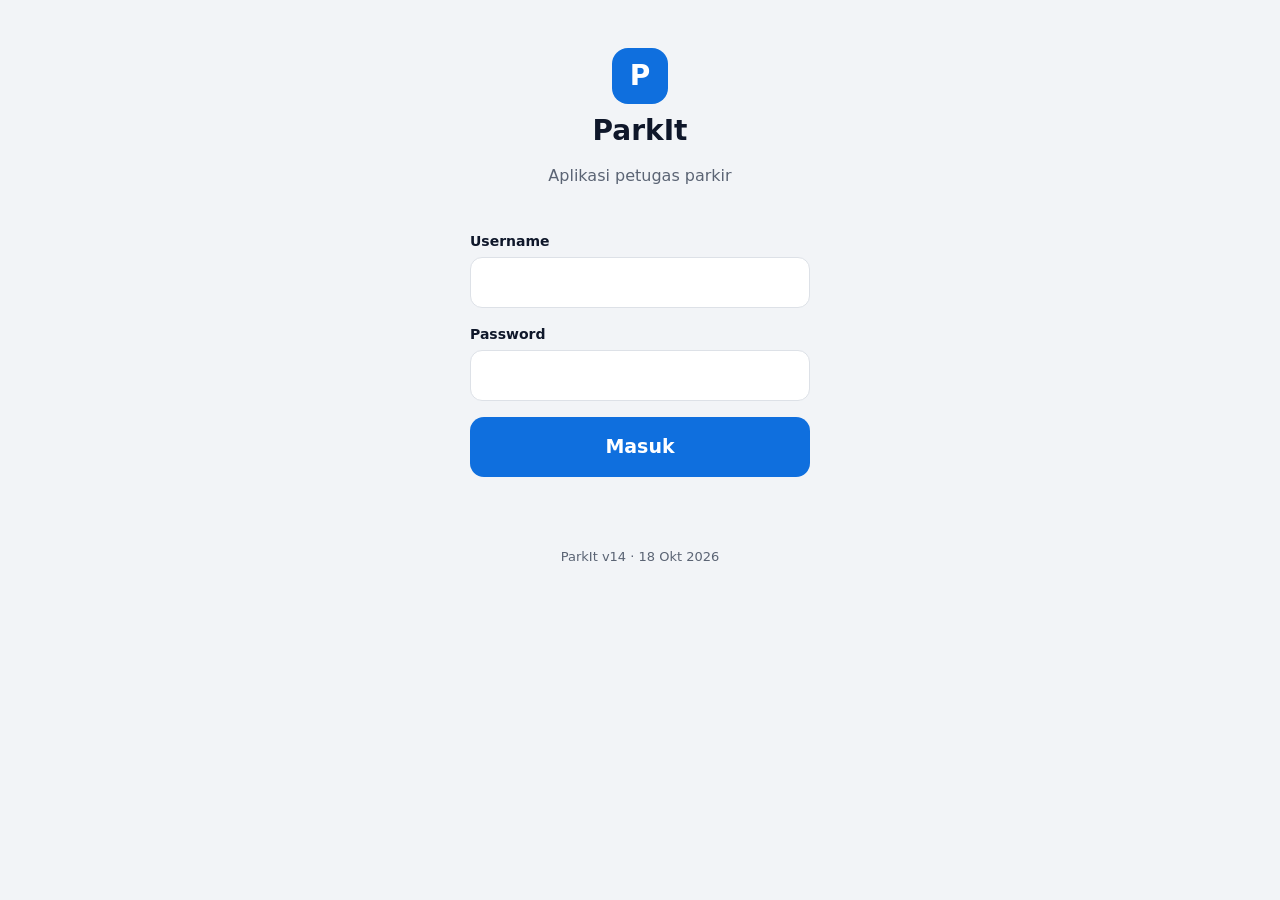
<file: pwa/index.html>
<!doctype html>
<html lang="id">
<head>
<meta charset="utf-8">
<meta name="viewport" content="width=device-width, initial-scale=1, viewport-fit=cover">
<meta name="theme-color" content="#0f172a">
<meta name="mobile-web-app-capable" content="yes">
<title>ParkIt Petugas</title>
<link rel="manifest" href="manifest.webmanifest">
<link rel="icon" href="icons/icon.svg">
<link rel="apple-touch-icon" href="icons/icon-192.png">
<link rel="stylesheet" href="struk.css?v=14">
<link rel="stylesheet" href="app.css?v=14">
</head>
<body>

<!-- ===================== LOGIN ===================== -->
<section class="screen" id="s-login" hidden>
  <form class="login" id="f-login" autocomplete="on">
    <div class="login-brand"><span class="logo">P</span><h1>ParkIt</h1><p class="muted">Aplikasi petugas parkir</p></div>
    <label class="field">Username<input name="username" autocomplete="username" autocapitalize="none" required></label>
    <label class="field">Password<input name="password" type="password" autocomplete="current-password" required></label>
    <button class="btn primary xl" type="submit">Masuk</button>
    <p class="muted small center" id="login-net"></p>
    <p class="muted small center" id="ver-login"></p>
  </form>
</section>

<!-- ===================== PILIH POS ===================== -->
<section class="screen" id="s-pos" hidden>
  <div class="pad">
    <p class="muted">Halo, <b id="pos-nama-petugas"></b></p>
    <h2 class="h-big">Pilih pos untuk memulai shift</h2>
    <form id="f-pos" class="stack">
      <!-- Daftar pos dari admin (Pos & Gerbang) -->
      <div id="pos-daftar" class="pos-daftar" hidden></div>
      <!-- Cara lama: dipakai bila admin belum membuat daftar pos -->
      <div id="pos-lama" class="stack">
        <div class="pos-pick">
          <label class="pos-card masuk"><input type="radio" name="pos" value="masuk">
            <span class="pos-ic">⬇</span><b>Pos Masuk</b><small>Foto plat, cetak tiket</small></label>
          <label class="pos-card keluar"><input type="radio" name="pos" value="keluar">
            <span class="pos-ic">⬆</span><b>Pos Keluar</b><small>Scan tiket, terima bayar</small></label>
        </div>
        <label class="field">Nama pos / gerbang<input name="pos_nama" placeholder="mis. Gerbang Utara" maxlength="50"></label>
      </div>
      <button class="btn primary xl" id="btn-buka-shift">Buka Shift</button>
    </form>
    <button class="btn ghost block" id="btn-logout-pos" style="margin-top:24px">Keluar akun</button>
  </div>
</section>

<!-- ===================== APP (setelah shift dibuka) ===================== -->
<div id="app" hidden>
  <header class="topbar">
    <div class="tb-title"><b id="tb-pos"></b><small id="tb-petugas"></small></div>
    <div class="chips">
      <button class="chip" id="chip-net" type="button"></button>
      <button class="chip warn" id="chip-sync" type="button" hidden></button>
      <button class="chip" id="chip-print" type="button"></button>
      <span class="chip" id="chip-bat" hidden></span>
    </div>
  </header>
  <div class="banner-printer bad" id="banner-jam" role="alert" hidden><span id="bj-teks"></span><button type="button" id="bj-aksi">Cek lagi</button></div>
  <div class="banner-printer warn" id="banner-antre" role="alert" hidden><span id="ba-teks"></span><button type="button" id="ba-aksi">Sinkron sekarang</button></div>
  <div class="banner-printer info" id="banner-update" role="status" hidden><span id="bu-teks">Versi baru aplikasi tersedia.</span><button type="button" id="bu-aksi">Muat ulang</button></div>
  <div class="banner-printer warn" id="banner-printer" role="alert" hidden><span id="bp-teks"></span><button type="button" id="bp-aksi">Hubungkan</button></div>

  <!-- POS MASUK -->
  <section class="screen tab" id="s-masuk" hidden>
    <div class="viewfinder" id="vf-masuk">
      <video id="cam" playsinline muted autoplay></video>
      <div class="vf-guide"><span>Arahkan ke plat nomor</span></div>
      <div class="vf-msg" id="cam-msg" hidden></div>
    </div>
    <div class="controls">
      <div class="seg" role="radiogroup" aria-label="Jenis kendaraan" id="seg-jenis">
        <button type="button" data-jenis="motor" class="on">🏍 Motor</button>
        <button type="button" data-jenis="mobil">🚗 Mobil</button>
      </div>
      <div class="shutter-row">
        <button type="button" class="btn ghost round" id="btn-manual" title="Ketik plat manual">⌨</button>
        <button type="button" class="shutter" id="btn-foto" aria-label="Ambil foto"></button>
        <label class="btn ghost round" title="Kamera bawaan">📷<input type="file" accept="image/*" capture="environment" id="file-foto" hidden></label>
      </div>
    </div>
  </section>

  <!-- POS KELUAR -->
  <section class="screen tab" id="s-keluar" hidden>
    <div class="viewfinder qr" id="vf-keluar">
      <div id="reader"></div>
      <div class="vf-msg" id="scan-msg" hidden></div>
    </div>
    <div class="controls">
      <form class="row" id="f-kode">
        <input name="kode" placeholder="No. tiket bila QR rusak, mis. 6B95-A60D" autocomplete="off" autocapitalize="characters">
        <button class="btn ghost">Cek</button>
      </form>
      <div class="row">
        <label class="btn ghost grow">📷 Foto QR<input type="file" accept="image/*" capture="environment" id="file-qr" hidden></label>
        <button type="button" class="btn warn grow" id="btn-tanpa-tiket">Tanpa tiket / cari plat</button>
      </div>
    </div>
  </section>

  <!-- RIWAYAT -->
  <section class="screen tab" id="s-riwayat" hidden>
    <div class="pad">
      <div class="row between"><h2>Riwayat perangkat ini</h2><span class="muted small">20 terakhir</span></div>
      <div id="list-riwayat" class="list"></div>
    </div>
  </section>

  <!-- SHIFT -->
  <section class="screen tab" id="s-shift" hidden>
    <div class="pad stack">
      <div class="card">
        <div class="row between"><h2>Shift berjalan</h2><button class="btn ghost sm" id="btn-refresh-shift" type="button">↻</button></div>
        <div id="shift-info" class="kv"></div>
      </div>
      <form class="card stack" id="f-tutup">
        <h2>Tutup shift</h2>
        <p class="muted small" id="tutup-info" hidden style="margin:0">Pos masuk tidak menerima uang, jadi tidak ada setoran. Tutup shift mencatat rekap tiket yang diterbitkan.</p>
        <div id="tutup-uang" class="stack">
          <label class="field">Uang cash yang disetor (Rp)<input name="setor" type="number" inputmode="numeric" min="0" step="500" required></label>
          <div id="selisih-preview" class="muted"></div>
        </div>
        <label class="field">Catatan<input name="catatan" maxlength="255" placeholder="Opsional"></label>
        <button class="btn danger xl">Tutup Shift</button>
      </form>
      <div class="card stack">
        <h2>Printer</h2>
        <label class="field">Mode cetak
          <select id="sel-printer">
            <option value="bluetooth">Bluetooth langsung (Chrome)</option>
            <option value="rawbt">Aplikasi RawBT</option>
            <option value="browser">Dialog cetak browser</option>
            <option value="none">Tanpa cetak</option>
          </select>
        </label>
        <label class="field" id="opsi-kertas">Lebar kertas printer ini
          <select id="sel-kertas">
            <option value="auto">Ikuti pengaturan admin</option>
            <option value="58">56/58 mm (32 karakter)</option>
            <option value="80">80 mm (48 karakter)</option>
          </select>
        </label>
        <label class="cek" id="opsi-gambar"><input type="checkbox" id="cek-gambar">
          <span><b>Cetak sebagai gambar</b><small>Aktifkan bila hanya QR yang tercetak atau teks hilang/berantakan. Lewat Bluetooth langsung lebih lambat (±10–20 detik); paling cocok dengan RawBT.</small></span></label>
        <label class="field" id="opsi-qr">Ketebalan QR
          <select id="sel-qr">
            <option value="0">Normal — printer mencetak tipis/pucat</option>
            <option value="1">Ditipiskan 1 titik (disarankan)</option>
            <option value="2">Ditipiskan 2 titik — hasil cetak sangat pekat/QR menyatu</option>
          </select>
          <small class="muted">Bila QR di kertas terlihat menggumpal hitam dan tidak terbaca, pilih 2 titik lalu Tes cetak.</small>
        </label>
        <label class="field" id="opsi-paket">Ukuran paket Bluetooth
          <select id="sel-paket">
            <option value="20">20 byte — aman untuk semua printer (disarankan)</option>
            <option value="100">100 byte — lebih cepat</option>
            <option value="180">180 byte — tercepat, bisa terpotong di printer murah</option>
          </select>
        </label>
        <div class="row"><button type="button" class="btn ghost grow" id="btn-pilih-printer">Hubungkan printer</button><button type="button" class="btn ghost grow" id="btn-tes-printer">Tes cetak</button></div>
        <p class="muted small" id="printer-info"></p>
      </div>
      <div class="card stack">
        <div class="row between"><h2>Sinkronisasi</h2><button type="button" class="btn ghost sm" id="btn-sync">Sinkron sekarang</button></div>
        <div id="sync-info" class="muted small"></div>
        <div id="sync-gagal" class="list"></div>
      </div>
      <button type="button" class="btn ghost block" id="btn-logout">Keluar akun</button>
      <p class="muted small center" id="ver-shift">ParkIt</p>
    </div>
  </section>

  <nav class="tabbar">
    <button type="button" data-tab="kerja" class="on"><span class="ti">◎</span><span id="tab-kerja-label">Kamera</span></button>
    <button type="button" data-tab="riwayat"><span class="ti">☰</span>Riwayat<em class="badge" id="badge-cetak" hidden></em></button>
    <button type="button" data-tab="shift"><span class="ti">◷</span>Shift</button>
  </nav>
</div>

<!-- Lembar (bottom sheet) dinamis -->
<div class="sheet-wrap" id="sheet" hidden>
  <div class="sheet" role="dialog" aria-modal="true"><div class="sheet-grip"></div><div id="sheet-body"></div></div>
</div>

<div class="toast" id="toast" role="status" aria-live="polite" hidden></div>
<div id="print-area" aria-hidden="true"></div>

<script src="vendor/qrcode.js"></script>
<script src="vendor/html5-qrcode.min.js"></script>
<script src="versi.js?v=14"></script>
<script src="js/tarif.js"></script>
<script src="js/resi.js?v=14"></script>
<script src="js/printer.js?v=14"></script>
<script src="js/outbox.js"></script>
<script src="js/app.js?v=14"></script>
</body>
</html>
</file>
<file: pwa/struk.css>
/* Tampilan kertas thermal untuk bukti tiket/struk (PWA & pratinjau admin). */
/* Bukti tiket/struk: tampilan kertas thermal 58 mm (pratinjau di layar & cetak browser) */
.struk {
  --tinta: #111;
  background: #fff; color: var(--tinta);
  font: clamp(11px, 3.3vw, 13px)/1.35 ui-monospace, "Roboto Mono", "Courier New", monospace;
  width: 100%; max-width: 300px; margin: 0 auto; padding: 16px 14px 22px;
  position: relative;
  box-shadow: 0 6px 24px rgba(0,0,0,.25);
}
/* tepi bawah bergerigi seperti sobekan kertas */
.struk::after {
  content: ""; position: absolute; left: 0; right: 0; bottom: -8px; height: 8px;
  background: linear-gradient(-45deg, transparent 6px, #fff 0) 0 0 / 12px 8px repeat-x,
              linear-gradient(45deg, transparent 6px, #fff 0) 0 0 / 12px 8px repeat-x;
}
.struk .s-judul { text-align: center; font-weight: 800; font-size: 17px; line-height: 1.25; letter-spacing: .02em; }
.struk .s-c { text-align: center; overflow-wrap: anywhere; }
.struk .s-b { font-weight: 800; }
.struk .s-kecil { font-size: 11.5px; color: #333; }
.struk .s-besar {
  text-align: center; font: 800 26px/1.15 "DIN Alternate", "Arial Narrow", ui-monospace, monospace;
  letter-spacing: .06em; margin: 6px auto; padding: 4px 10px; border: 2.5px solid var(--tinta); border-radius: 6px; width: fit-content;
}
.struk .s-kv { display: grid; grid-template-columns: 9.5ch 1fr; }
.struk .s-kv span:last-child { overflow-wrap: anywhere; }
.struk .s-lr { display: flex; justify-content: space-between; gap: 10px; }
.struk .s-lr span:last-child { white-space: nowrap; font-variant-numeric: tabular-nums; }
.struk .s-total { font-weight: 800; font-size: 18px; margin: 2px 0; }
.struk .s-garis { border-top: 1.5px dashed var(--tinta); margin: 7px 0; }
.struk .s-garis2 { border-top: 4px double var(--tinta); margin: 8px 0; }
.struk .s-qr { display: flex; justify-content: center; margin: 8px 0 2px; }
.struk .s-qr svg { width: 164px; height: 164px; }
.struk .s-poin { padding-left: 14px; text-indent: -14px; font-size: 12px; }
.struk .s-poin::before { content: "- "; }

/* Kertas 80 mm: 48 kolom */
.struk.w80 { max-width: 440px; padding: 18px 18px 24px; }
.struk.w80 .s-kv { grid-template-columns: 11ch 1fr; }
.struk.w80 .s-qr svg { width: 196px; height: 196px; }
.struk.w80 .s-judul { font-size: 20px; }
</file>
<file: pwa/app.css>
:root {
  --bg: #f2f4f7;
  --surface: #ffffff;
  --surface-2: #f6f7f9;
  --border: #dde1e7;
  --text: #0f172a;
  --muted: #5b6474;
  --primary: #0f6fde;
  --primary-ink: #fff;
  --pos: #0f6fde;            /* warna aksen pos aktif: biru masuk / hijau keluar */
  --ok: #0e8a5f;
  --warn: #b26a00;
  --warn-bg: #fff4e0;
  --danger: #d0342c;
  --top: #0f172a;
  --radius: 14px;
  --tabbar: 64px;
  color-scheme: light;
}
@media (prefers-color-scheme: dark) {
  :root {
    --bg: #0b0f15; --surface: #151b24; --surface-2: #1b222d; --border: #2a3340; --text: #eef2f7; --muted: #94a0b2;
    --primary: #3d8bff; --warn-bg: #2d220f; --top: #05080c; color-scheme: dark;
  }
}
body.pos-keluar { --pos: #0e8a5f; }

* { box-sizing: border-box; -webkit-tap-highlight-color: transparent; }
html, body { margin: 0; height: 100%; }
body { font: 16px/1.45 system-ui, -apple-system, "Segoe UI", Roboto, sans-serif; background: var(--bg); color: var(--text); overscroll-behavior: none; }
h1, h2, h3 { margin: 0; line-height: 1.2; }
h2 { font-size: 18px; }
.h-big { font-size: 24px; margin: 4px 0 20px; }
.muted { color: var(--muted); }
.small { font-size: 13px; }
.center { text-align: center; }
.pad { padding: 16px; padding-bottom: calc(var(--tabbar) + 24px); max-width: 640px; margin: 0 auto; }
.stack { display: grid; gap: 14px; }
.row { display: flex; gap: 10px; align-items: center; }
.row.between { justify-content: space-between; }
.grow { flex: 1; }
[hidden] { display: none !important; }

/* Buttons & fields */
.btn { appearance: none; border: 1px solid transparent; border-radius: 12px; padding: 12px 16px; font: inherit; font-weight: 650; cursor: pointer; background: var(--surface-2); color: var(--text); display: inline-flex; align-items: center; justify-content: center; gap: 8px; min-height: 48px; text-align: center; }
.btn:active { transform: scale(.98); }
.btn:disabled { opacity: .5; }
.btn.primary { background: var(--pos); color: #fff; }
.btn.ok { background: var(--ok); color: #fff; }
.btn.qris { background: var(--primary); color: #fff; }
.btn.danger { background: var(--danger); color: #fff; }
.btn.warn { background: var(--warn-bg); color: var(--warn); border-color: transparent; }
.btn.ghost { background: var(--surface); border-color: var(--border); }
.btn.xl { min-height: 60px; font-size: 19px; border-radius: 14px; }
.btn.sm { min-height: 34px; padding: 6px 12px; font-size: 14px; }
.btn.block { width: 100%; }
.btn.round { width: 56px; height: 56px; border-radius: 50%; padding: 0; font-size: 22px; }
.field { display: grid; gap: 6px; font-weight: 600; font-size: 14px; }
input, select, textarea { font: inherit; font-size: 17px; color: var(--text); background: var(--surface); border: 1.5px solid var(--border); border-radius: 12px; padding: 12px 14px; width: 100%; min-height: 50px; }
input:focus, select:focus { outline: none; border-color: var(--pos); box-shadow: 0 0 0 3px color-mix(in srgb, var(--pos) 20%, transparent); }
.card { background: var(--surface); border: 1px solid var(--border); border-radius: var(--radius); padding: 16px; }
.kv { display: grid; grid-template-columns: auto 1fr; gap: 6px 14px; margin-top: 10px; }
.kv dt, .kv .k { color: var(--muted); }
.kv .v { text-align: right; font-weight: 600; font-variant-numeric: tabular-nums; }

/* Login & pos */
.screen { min-height: 100vh; min-height: 100dvh; }
#app .screen { min-height: 0; }
.login { max-width: 380px; margin: 0 auto; padding: 48px 20px; display: grid; gap: 16px; }
.login-brand { text-align: center; margin-bottom: 12px; }
.login-brand h1 { font-size: 28px; margin-top: 10px; }
.logo { width: 56px; height: 56px; border-radius: 16px; background: var(--primary); color: #fff; display: inline-grid; place-items: center; font-weight: 800; font-size: 28px; }
.pos-pick { display: grid; grid-template-columns: 1fr 1fr; gap: 12px; }
.pos-card { position: relative; background: var(--surface); border: 2px solid var(--border); border-radius: 18px; padding: 18px 14px; display: grid; gap: 4px; justify-items: start; cursor: pointer; }
.pos-card input { position: absolute; opacity: 0; }
.pos-card b { font-size: 18px; }
.pos-card small { color: var(--muted); }
.pos-ic { width: 44px; height: 44px; border-radius: 12px; display: grid; place-items: center; font-size: 22px; color: #fff; margin-bottom: 8px; }
.pos-card.masuk .pos-ic { background: #0f6fde; }
.pos-card.keluar .pos-ic { background: #0e8a5f; }
.pos-card:has(input:checked) { border-color: var(--text); box-shadow: 0 0 0 2px var(--text) inset; }

/* Top bar */
.topbar { position: sticky; top: 0; z-index: 10; background: var(--top); color: #fff; padding: 10px 12px; padding-top: max(10px, env(safe-area-inset-top)); display: flex; align-items: center; gap: 10px; }
.topbar::before { content: ""; position: absolute; left: 0; right: 0; bottom: 0; height: 3px; background: var(--pos); }
.tb-title { flex: 1; min-width: 0; }
.tb-title b { display: block; font-size: 16px; white-space: nowrap; overflow: hidden; text-overflow: ellipsis; }
.tb-title small { opacity: .7; font-size: 12px; display: block; white-space: nowrap; overflow: hidden; text-overflow: ellipsis; }
.chips { display: flex; gap: 5px; flex-wrap: wrap; justify-content: flex-end; max-width: 62%; }
.chip { border: 0; font: inherit; font-size: 12px; font-weight: 700; padding: 5px 9px; border-radius: 99px; background: rgba(255,255,255,.12); color: #fff; white-space: nowrap; }
.chip.ok { background: rgba(14,138,95,.3); color: #7ff0c3; }
.chip.warn { background: rgba(255,170,0,.25); color: #ffd27a; }
.chip.bad { background: rgba(208,52,44,.35); color: #ffb3ae; }

/* Viewfinder */
/* Layout aplikasi: topbar + konten (mengisi sisa layar) + tabbar tetap. Kamera mengisi ruang tersisa
   sehingga kontrol & tombol rana selalu terlihat di atas tabbar, berapa pun tinggi layar HP. */
#app { display: flex; flex-direction: column; height: 100vh; height: 100dvh; }
#app > .topbar { flex: none; }
.tab { flex: 1; min-height: 0; overflow-y: auto; padding-bottom: calc(var(--tabbar) + env(safe-area-inset-bottom)); }
#s-masuk, #s-keluar { display: flex; flex-direction: column; overflow: hidden; }
.viewfinder { position: relative; background: #000; flex: 1; min-height: 160px; width: 100%; overflow: hidden; }
.viewfinder video { width: 100%; height: 100%; object-fit: cover; display: block; }
.vf-guide { position: absolute; inset: 0; display: grid; place-items: center; pointer-events: none; }
.vf-guide span { width: 78%; aspect-ratio: 3.2 / 1; border: 3px solid rgba(255,255,255,.85); border-radius: 12px; box-shadow: 0 0 0 100vmax rgba(0,0,0,.28); display: grid; place-items: end center; color: #fff; font-size: 13px; font-weight: 600; padding-bottom: 6px; transform: translateY(-4%); }
.vf-msg { position: absolute; inset: 0; display: grid; place-items: center; text-align: center; padding: 24px; color: #fff; background: rgba(0,0,0,.72); font-weight: 600; }
.viewfinder.qr #reader { width: 100%; height: 100%; }
.viewfinder.qr #reader video { object-fit: cover; }
.controls { flex: none; padding: 12px 16px; display: grid; gap: 12px; width: 100%; max-width: 640px; margin: 0 auto; }
.seg { display: grid; grid-template-columns: 1fr 1fr; background: var(--surface-2); border: 1px solid var(--border); border-radius: 14px; padding: 4px; }
.seg button { border: 0; background: none; font: inherit; font-weight: 700; padding: 12px; border-radius: 10px; color: var(--muted); min-height: 50px; font-size: 17px; }
.seg button.on { background: var(--surface); color: var(--text); box-shadow: 0 1px 3px rgba(0,0,0,.15); outline: 2px solid var(--pos); }
.shutter-row { display: flex; align-items: center; justify-content: space-around; }
.shutter { width: 84px; height: 84px; border-radius: 50%; border: 5px solid var(--pos); background: var(--surface); box-shadow: inset 0 0 0 5px var(--surface), inset 0 0 0 40px var(--pos); cursor: pointer; }
.shutter:active { transform: scale(.94); }
.shutter:disabled { opacity: .5; }

/* Plat nomor bergaya pelat (putih, huruf hitam — standar baru) */
.plat-input { font-family: "DIN Alternate", "Arial Narrow", ui-monospace, monospace; font-size: 34px; font-weight: 800; letter-spacing: .06em; text-align: center; text-transform: uppercase; background: #fff; color: #111; border: 3px solid #111; border-radius: 10px; min-height: 70px; }
.plat-input:focus { border-color: var(--pos); box-shadow: 0 0 0 4px color-mix(in srgb, var(--pos) 25%, transparent); }
.plat-input.ragu { background: #fff6d6; border-color: #e0a000; box-shadow: 0 0 0 4px rgba(224,160,0,.3); }
.ocr-state.warn { font-size: 15px; }
.plat { font-family: "DIN Alternate", "Arial Narrow", ui-monospace, monospace; font-weight: 800; letter-spacing: .05em; background: #fff; color: #111; border: 2px solid #111; border-radius: 6px; padding: 1px 8px; white-space: nowrap; display: inline-block; }
.plat.lg { font-size: 30px; padding: 4px 14px; border-width: 3px; border-radius: 9px; }
.ocr-state { font-size: 14px; font-weight: 600; display: flex; gap: 8px; align-items: center; min-height: 22px; }
.ocr-state.ok { color: var(--ok); }
.ocr-state.warn { color: var(--warn); }
.spin { width: 16px; height: 16px; border: 2.5px solid currentColor; border-right-color: transparent; border-radius: 50%; animation: spin .7s linear infinite; display: inline-block; }
@keyframes spin { to { transform: rotate(360deg); } }

/* Sheet */
.sheet-wrap { position: fixed; inset: 0; z-index: 50; background: rgba(5,10,20,.55); display: flex; align-items: flex-end; justify-content: center; animation: fade .15s; }
.sheet { background: var(--bg); width: 100%; max-width: 640px; max-height: 94dvh; overflow-y: auto; border-radius: 22px 22px 0 0; padding: 8px 16px calc(16px + env(safe-area-inset-bottom)); animation: up .2s ease-out; }
.sheet-grip { width: 44px; height: 5px; border-radius: 9px; background: var(--border); margin: 4px auto 12px; }
@keyframes up { from { transform: translateY(40px); opacity: .5; } }
@keyframes fade { from { opacity: 0; } }
.sheet h3 { font-size: 20px; }
.photo { width: 100%; max-height: 210px; object-fit: cover; border-radius: 12px; background: #000; display: block; }
.big-total { font-size: 46px; font-weight: 800; letter-spacing: -.02em; font-variant-numeric: tabular-nums; line-height: 1.05; }
.total-box { background: var(--surface); border: 2px solid var(--pos); border-radius: 16px; padding: 14px 16px; text-align: center; }
.rincian { width: 100%; border-collapse: collapse; font-size: 15px; }
.rincian td { padding: 5px 0; border-bottom: 1px dashed var(--border); }
.rincian td:last-child { text-align: right; font-variant-numeric: tabular-nums; }
.pay-grid { display: grid; grid-template-columns: 1fr 1fr; gap: 12px; }
.pay-grid .btn { min-height: 72px; font-size: 20px; }
.quick { display: grid; grid-template-columns: repeat(3, 1fr); gap: 8px; }
.quick .btn { min-height: 48px; font-size: 15px; }
.kembali { font-size: 30px; font-weight: 800; font-variant-numeric: tabular-nums; }
.qris-img { width: 100%; max-width: 320px; margin: 0 auto; display: block; background: #fff; border-radius: 12px; padding: 8px; }
.alert { padding: 12px 14px; border-radius: 12px; background: var(--warn-bg); color: var(--warn); font-weight: 600; font-size: 14px; }
.alert.bad { background: color-mix(in srgb, var(--danger) 14%, transparent); color: var(--danger); }
.info-grid { display: grid; grid-template-columns: 1fr 1fr; gap: 10px; }
.info-grid div { background: var(--surface); border: 1px solid var(--border); border-radius: 12px; padding: 10px 12px; }
.info-grid small { color: var(--muted); display: block; font-size: 12px; font-weight: 600; text-transform: uppercase; letter-spacing: .04em; }
.info-grid b { font-size: 17px; font-variant-numeric: tabular-nums; }

/* List */
.list { display: grid; gap: 10px; margin-top: 12px; }
.item { background: var(--surface); border: 1px solid var(--border); border-radius: 14px; padding: 12px 14px; display: grid; gap: 8px; }
.item .row { flex-wrap: wrap; }
.tag { font-size: 12px; font-weight: 700; padding: 2px 8px; border-radius: 99px; background: var(--surface-2); color: var(--muted); }
.tag.in { background: #e3eefc; color: #0f5fc0; }
.tag.out { background: #dff3ea; color: #0b7550; }
.tag.bad { background: #fde7e6; color: #b42a23; }
.tag.warn { background: var(--warn-bg); color: var(--warn); }
.empty { text-align: center; padding: 36px 16px; color: var(--muted); }
.result-item { display: flex; gap: 12px; align-items: center; text-align: left; width: 100%; }
.result-item img { width: 72px; height: 54px; object-fit: cover; border-radius: 8px; background: var(--surface-2); flex: none; }

/* Tab bar */
.tabbar { position: fixed; left: 0; right: 0; bottom: 0; z-index: 20; height: calc(var(--tabbar) + env(safe-area-inset-bottom)); padding-bottom: env(safe-area-inset-bottom); background: var(--surface); border-top: 1px solid var(--border); display: grid; grid-template-columns: repeat(3, 1fr); }
.tabbar button { border: 0; background: none; font: inherit; font-size: 12px; font-weight: 700; color: var(--muted); display: grid; place-items: center; align-content: center; gap: 2px; position: relative; }
.tabbar .ti { font-size: 20px; line-height: 1; }
.tabbar button.on { color: var(--pos); }
.tabbar .badge { position: absolute; top: 6px; left: 56%; background: var(--danger); color: #fff; font-style: normal; font-size: 11px; border-radius: 99px; padding: 0 6px; }

/* Toast */
.toast { position: fixed; left: 50%; transform: translateX(-50%); bottom: calc(var(--tabbar) + 16px + env(safe-area-inset-bottom)); z-index: 60; background: #111827; color: #fff; padding: 12px 18px; border-radius: 12px; font-weight: 600; max-width: calc(100% - 32px); box-shadow: 0 8px 24px rgba(0,0,0,.3); animation: up .2s; }
.toast.ok { background: var(--ok); }
.toast.bad { background: var(--danger); }

/* Gaya kertas tiket/struk (.struk) ada di struk.css — dipakai juga oleh admin. */
.bukti-wrap { background: #d9dde3; border-radius: 14px; padding: 16px 12px 22px; max-height: 58dvh; overflow: auto; }
@media (prefers-color-scheme: dark) { .bukti-wrap { background: #2a313c; } }
.bukti-aksi { display: grid; gap: 10px; margin-top: 12px; }
.cetak-status { font-weight: 700; font-size: 14px; text-align: center; min-height: 20px; display: flex; gap: 8px; justify-content: center; align-items: center; color: var(--muted); }
.cetak-status.ok { color: var(--ok); }
.cetak-status.bad { color: var(--danger); }

/* Area cetak browser (58 mm) */
#print-area { display: none; }
@media print {
  @page { size: 58mm auto; margin: 0; }
  body > *:not(#print-area) { display: none !important; }
  #print-area { display: block; }
  #print-area .cetak-img { display: block; width: 100%; height: auto; image-rendering: pixelated; }
  #print-area .struk { width: 54mm; max-width: none; margin: 0 2mm; padding: 0; box-shadow: none; font-size: 10.5px; }
  #print-area .struk::after { display: none; }
  #print-area .struk .s-qr svg { width: 34mm; height: 34mm; }
  #print-area .struk .s-besar { font-size: 20px; }
  #print-area .struk .s-kv { grid-template-columns: 15mm 1fr; }
}

/* Layar HP pendek: kontrol lebih ringkas */
@media (max-height: 740px) {
  .seg button { min-height: 42px; padding: 8px; font-size: 16px; }
  .shutter { width: 68px; height: 68px; border-width: 4px; box-shadow: inset 0 0 0 4px var(--surface), inset 0 0 0 34px var(--pos); }
  .btn.round { width: 48px; height: 48px; }
  .controls { padding: 10px 16px; gap: 10px; }
}

/* Kotak centang besar (pengaturan printer) */
.cek { display: flex; gap: 12px; align-items: flex-start; background: var(--surface-2); border: 1px solid var(--border); border-radius: 12px; padding: 12px; cursor: pointer; }
.cek input { width: 22px; height: 22px; min-height: 0; flex: none; margin-top: 2px; accent-color: var(--pos); }
.cek small { display: block; color: var(--muted); font-size: 13px; margin-top: 2px; }

/* Banner status printer (tampil selama shift bila printer Bluetooth terputus) */
.banner-printer { flex: none; display: flex; align-items: center; gap: 10px; padding: 8px 12px; font-size: 14px; font-weight: 600; }
.banner-printer.warn { background: #fff1d6; color: #7a4a00; }
.banner-printer.bad { background: #fde3e1; color: #9b1c15; }
.banner-printer span { flex: 1; min-width: 0; }
.banner-printer button { flex: none; border: 0; border-radius: 9px; padding: 8px 12px; font: inherit; font-weight: 700; background: rgba(0,0,0,.12); color: inherit; min-height: 38px; }
.banner-printer.info { background: #dcebff; color: #0b4a9e; }

/* Pilih pos dari daftar admin */
.pos-daftar { display: grid; gap: 18px; }
.pos-grup { display: grid; gap: 10px; }
.pos-grup h3 { font-size: 14px; color: var(--muted); text-transform: uppercase; letter-spacing: .05em; margin: 0; }
.pos-item { position: relative; display: flex; gap: 14px; align-items: center; background: var(--surface); border: 2px solid var(--border); border-radius: 16px; padding: 14px; cursor: pointer; }
.pos-item input { position: absolute; opacity: 0; }
.pos-item .pos-ic { margin: 0; flex: none; }
.pos-item.masuk .pos-ic { background: #0f6fde; }
.pos-item.keluar .pos-ic { background: #0e8a5f; }
.pos-item .pos-info { display: grid; gap: 2px; min-width: 0; }
.pos-item b { font-size: 17px; }
.pos-item small { color: var(--muted); }
.pos-item em { font-style: normal; font-size: 12.5px; font-weight: 700; color: var(--warn); }
.pos-item:has(input:checked) { border-color: var(--text); box-shadow: 0 0 0 2px var(--text) inset; }
.pos-item:has(input:focus-visible) { outline: 3px solid var(--primary); outline-offset: 2px; }
</file>
